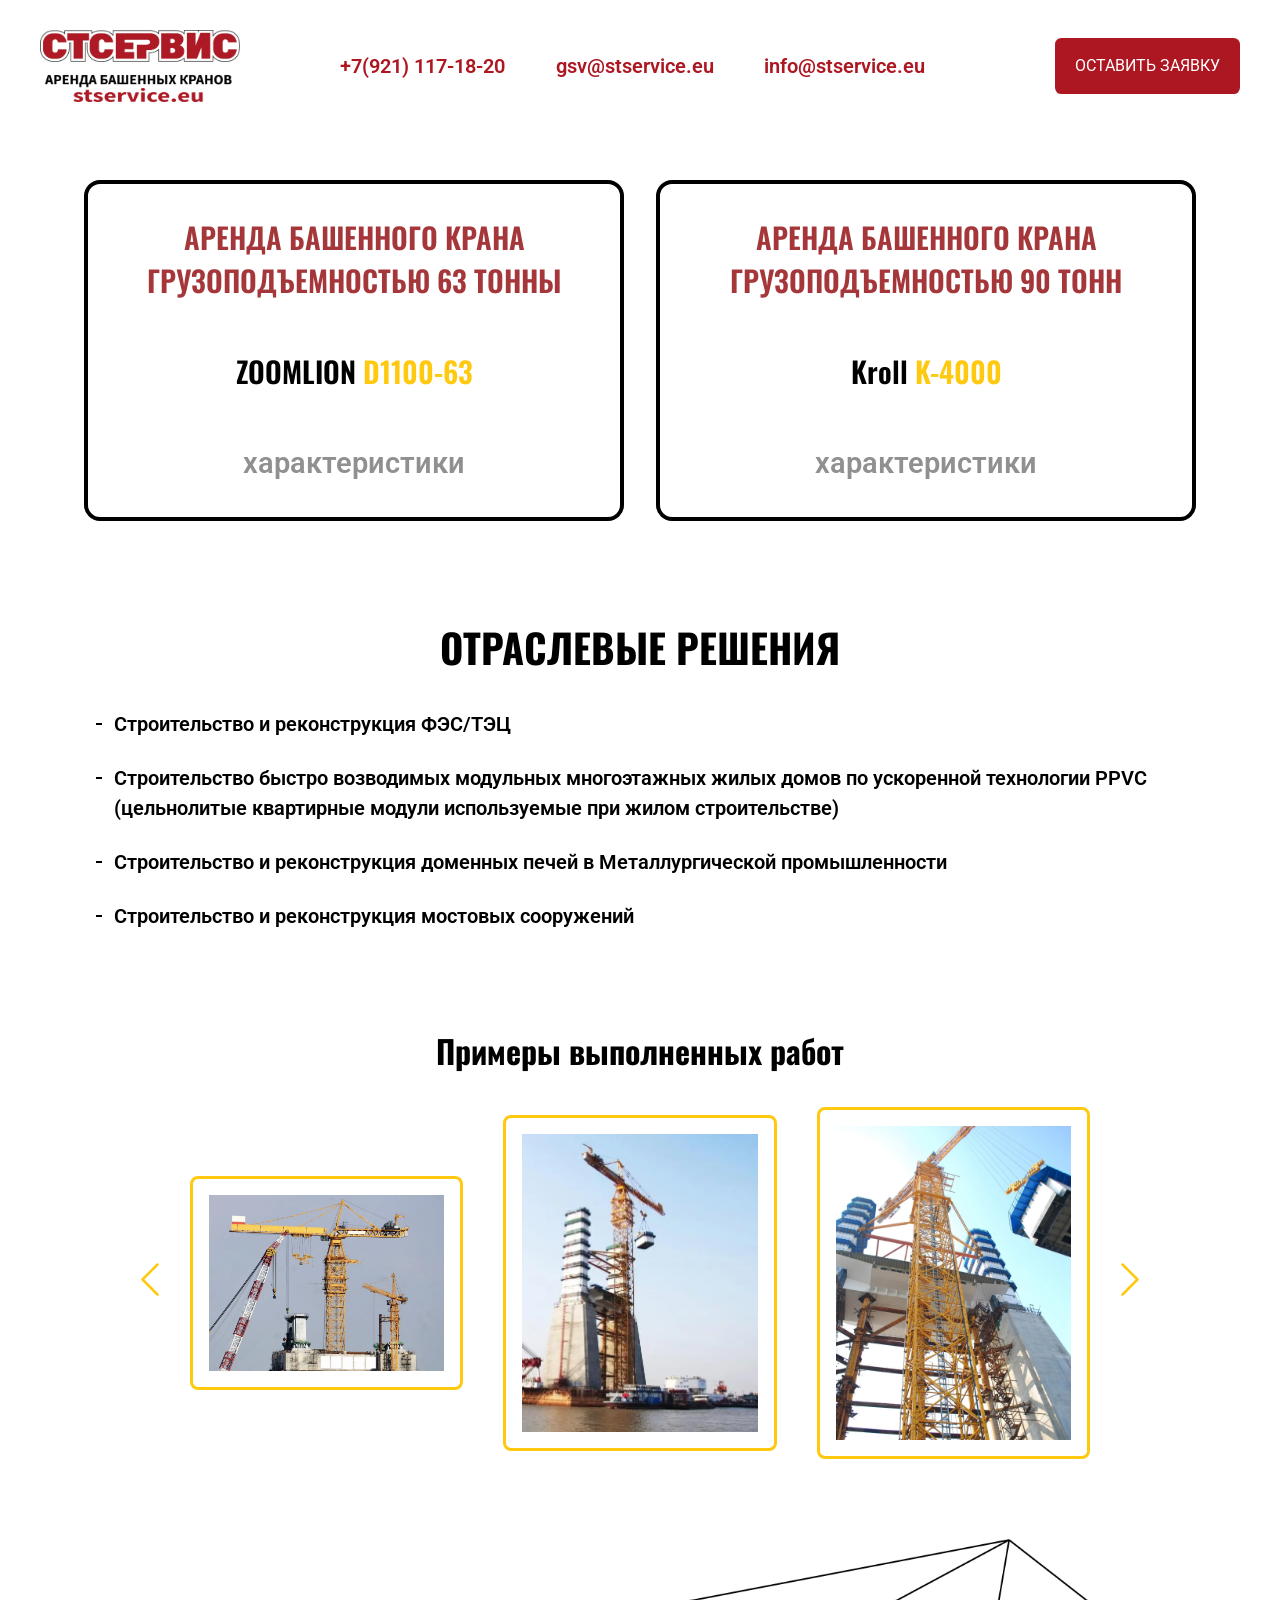
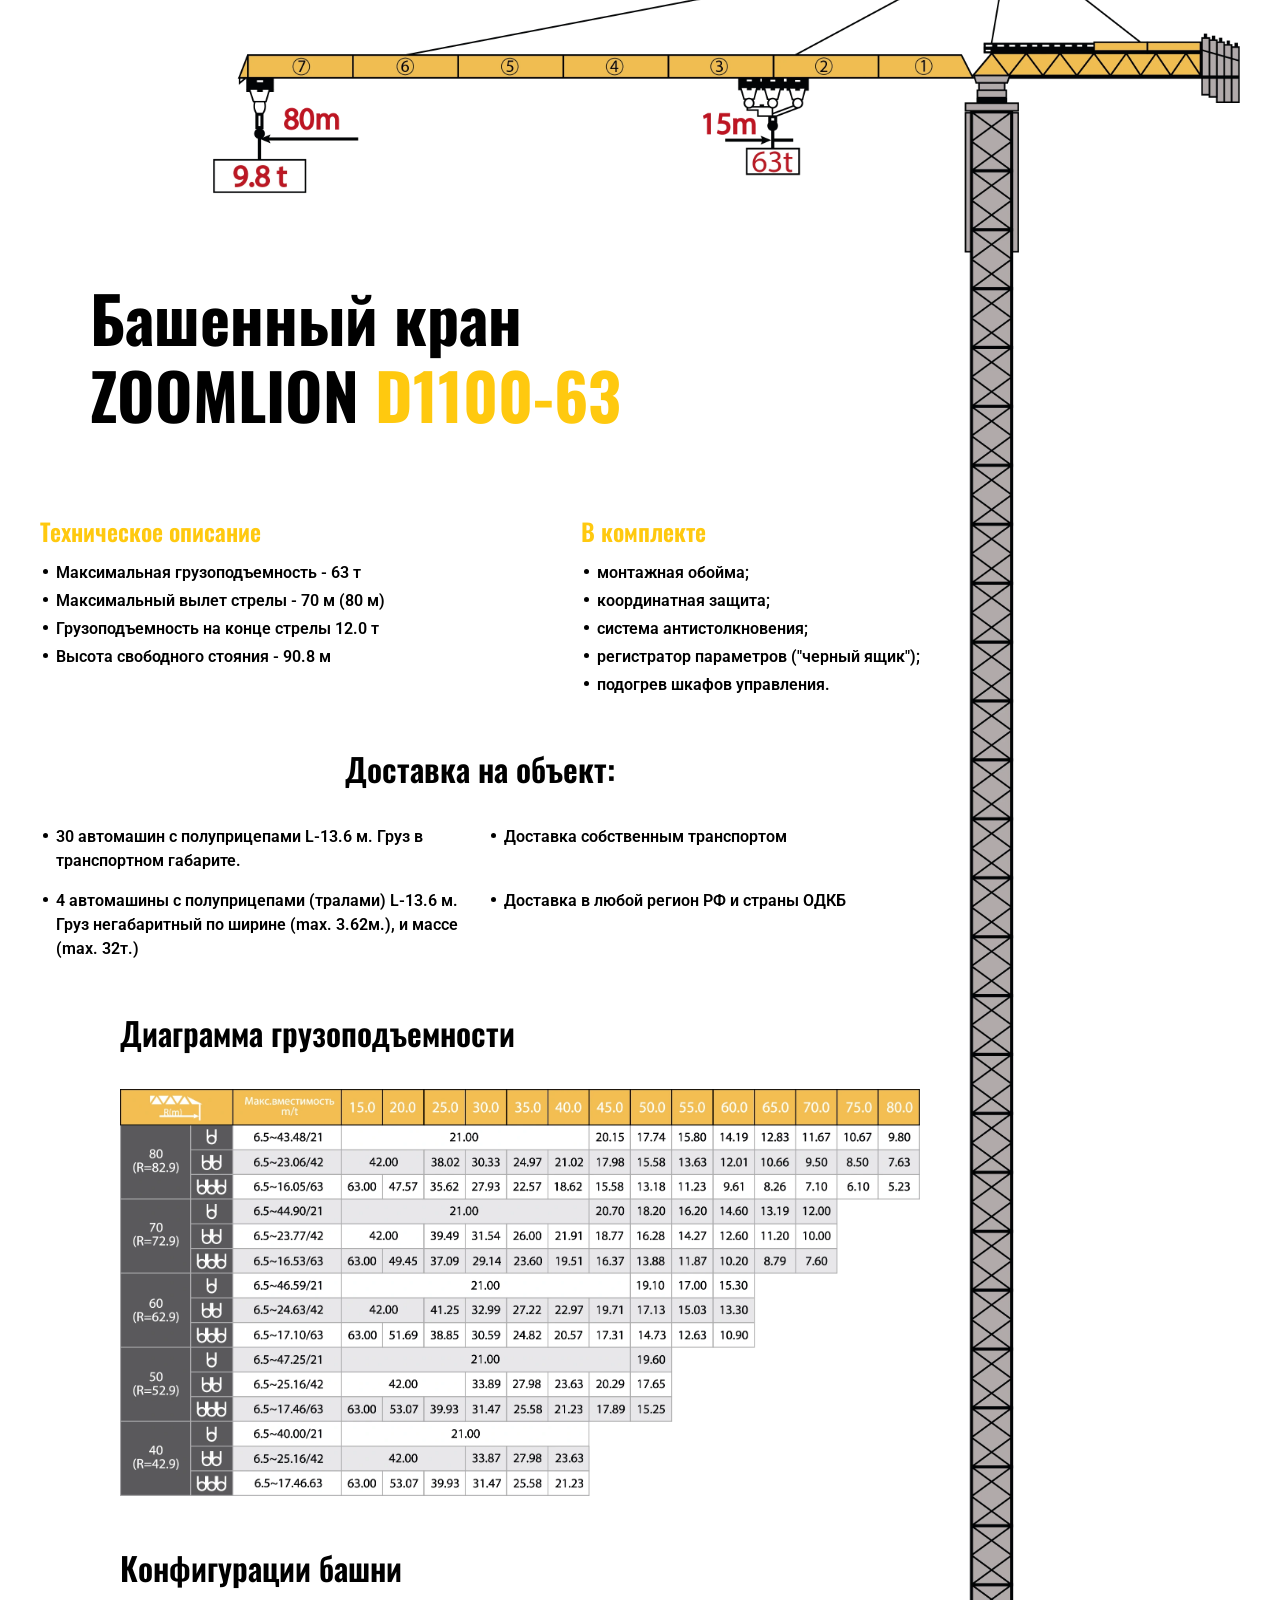
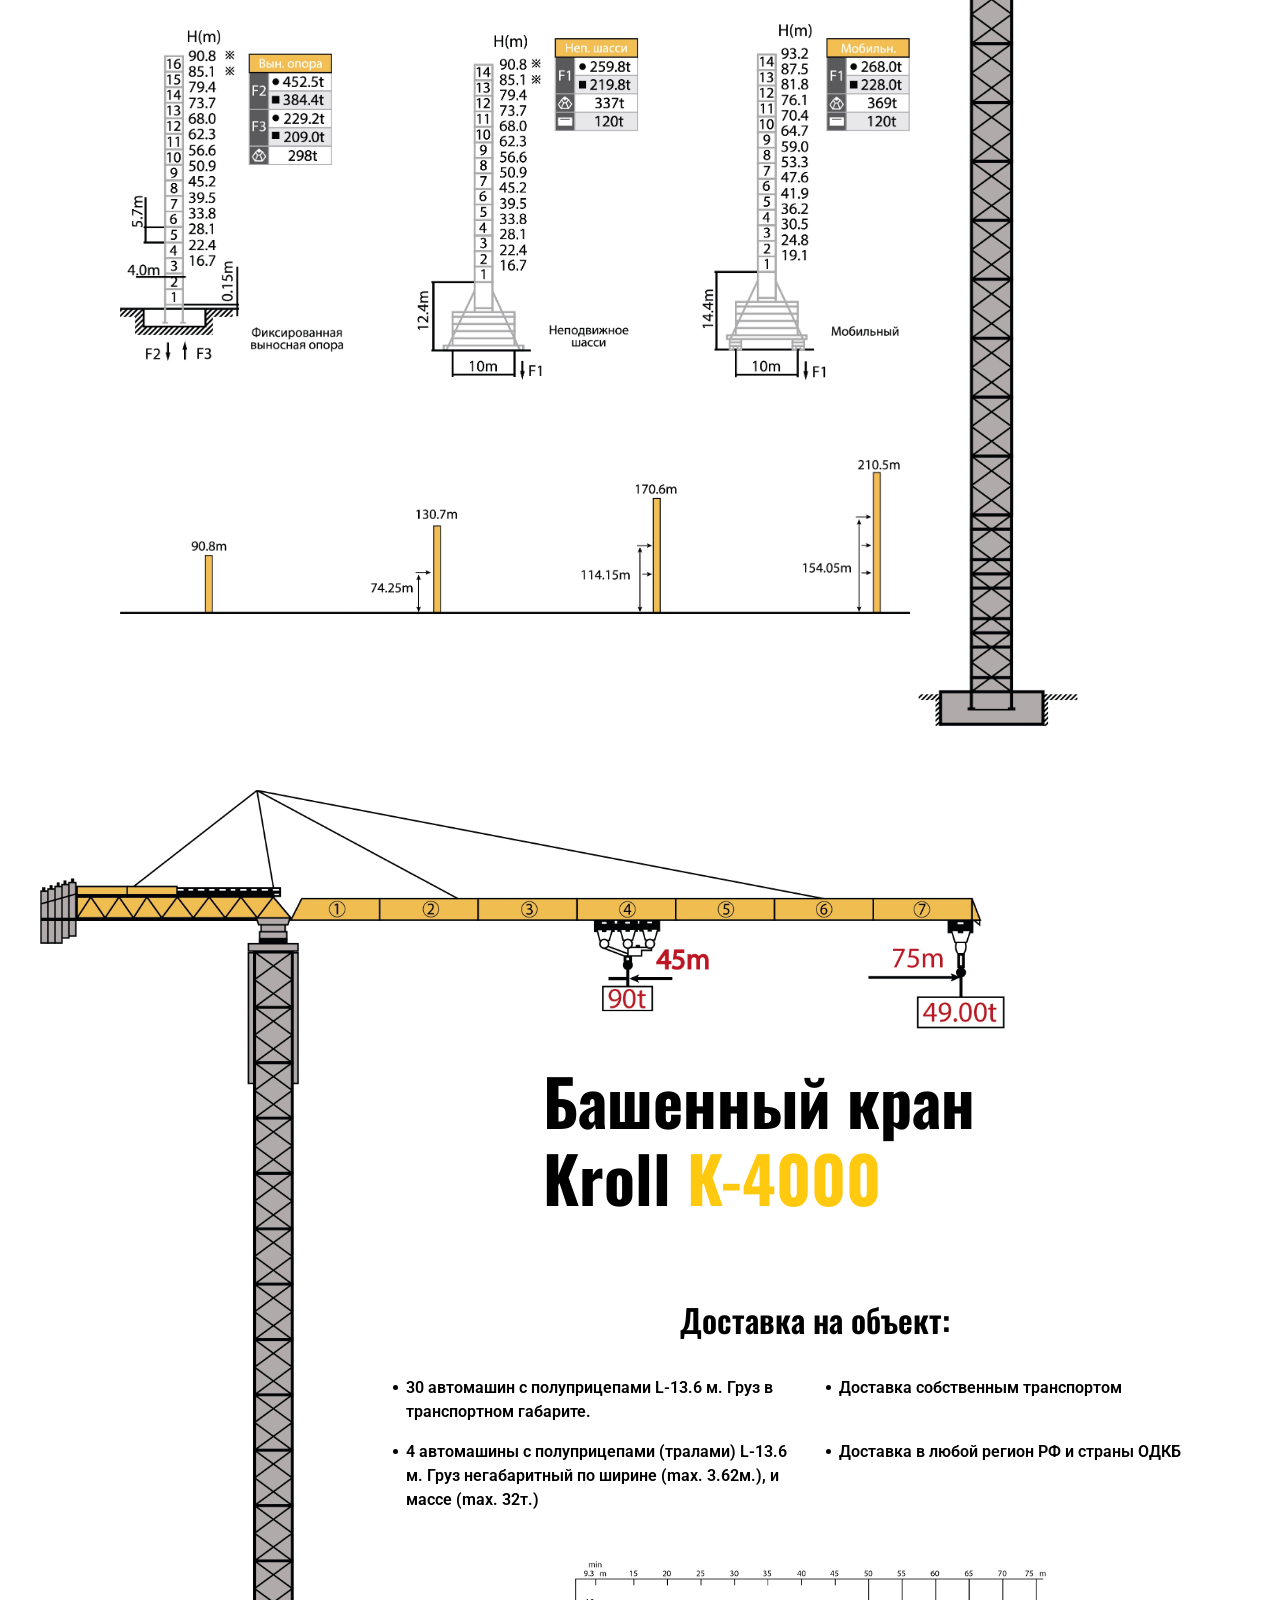
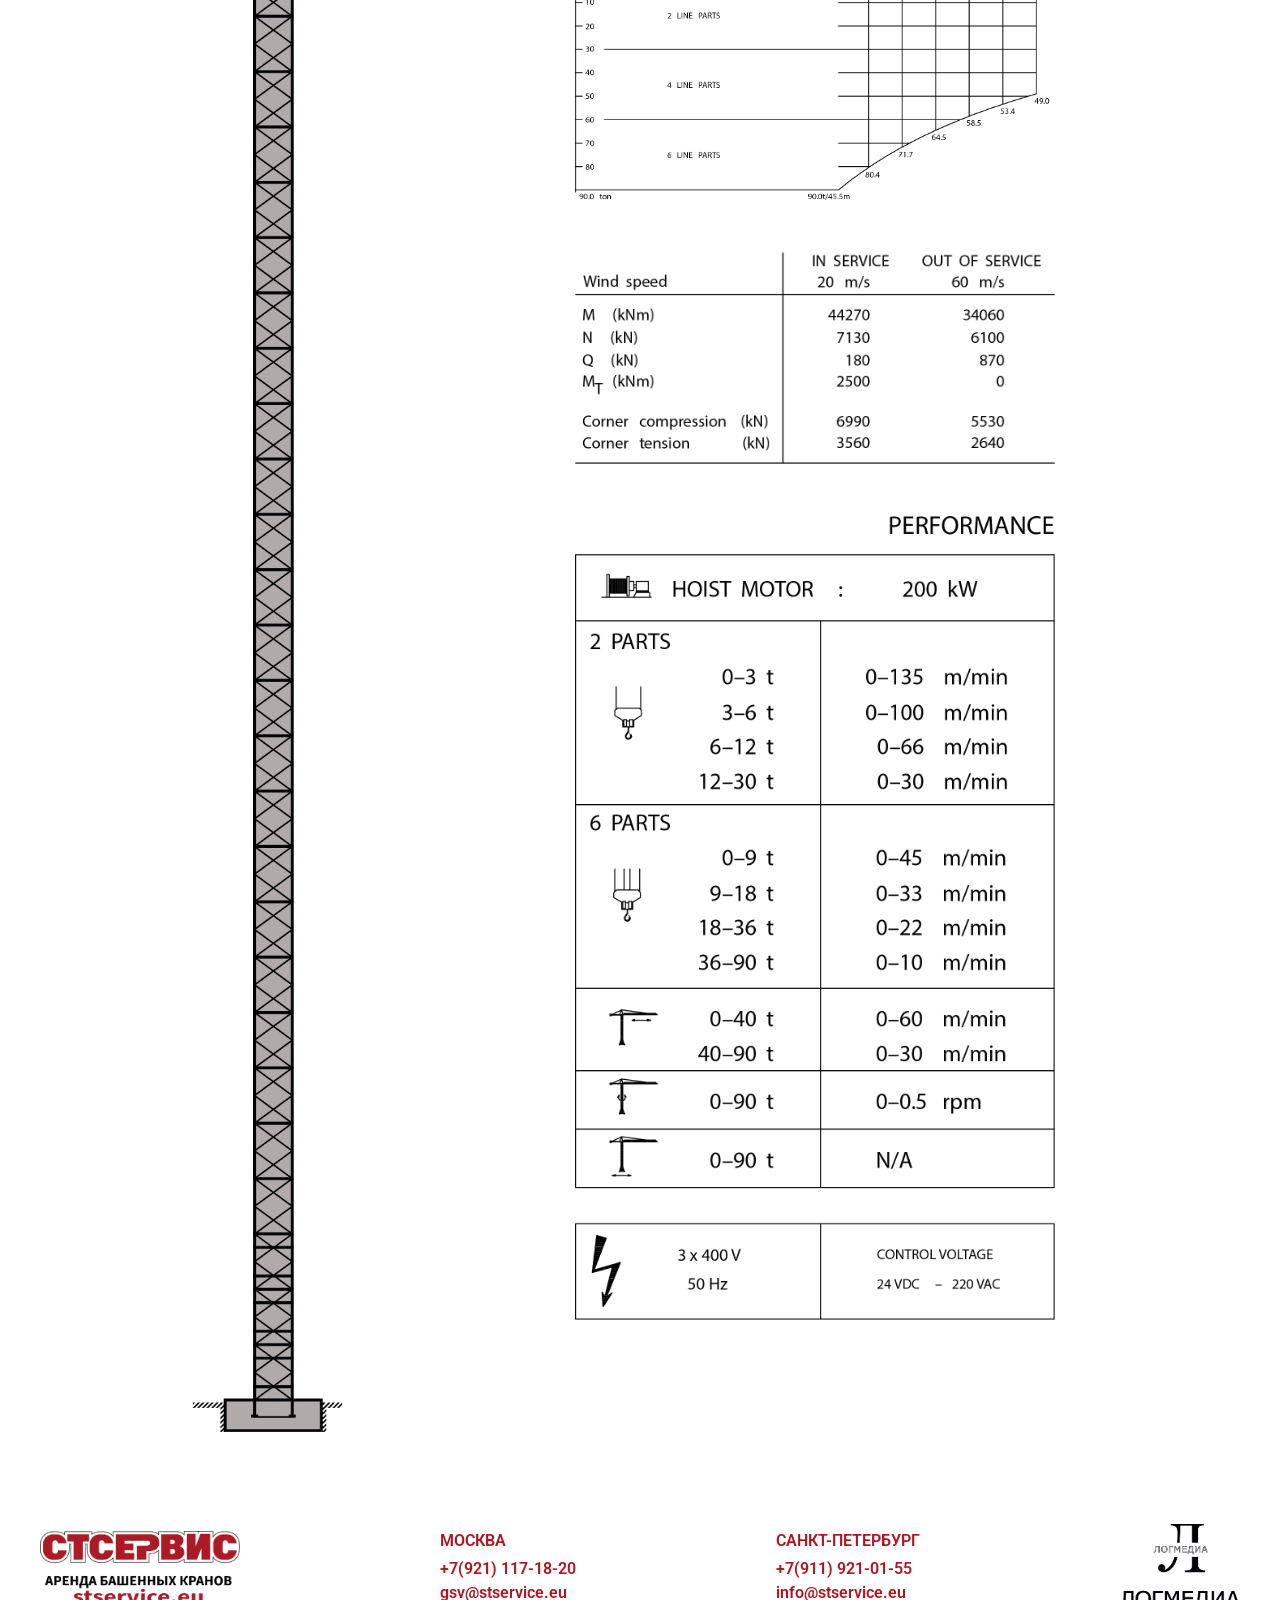
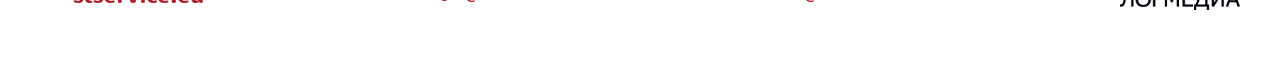
<file: index.html>
<!doctype html>
<html lang="ru">
<head>
  <meta charset="UTF-8">
  <meta
    name="viewport"
    content="width=device-width, user-scalable=no, initial-scale=1.0, maximum-scale=1.0, minimum-scale=1.0"
  >
  <meta
    http-equiv="X-UA-Compatible"
    content="ie=edge"
  >
  <meta
    name="description"
    content="Аренда башенных кранов от компании СТСЕРВИС. Собственный парк техники,
  быстрая доставка в любой регион РФ и страны ОДКБ. Закажите расчет стоимости!"
  >
  <title>СТСЕРВИС - аренда башенных кранов</title>
  <link
    rel="shortcut icon"
    href="images/favicon.ico"
    type="image/x-icon"
  >
  <link
    rel="stylesheet"
    href="css/reset.css"
  >
  <link
    rel="stylesheet"
    href="css/fonts.css"
  >
  <link
    rel="stylesheet"
    href="css/swiper-bundle.min.css"
  >
  <link
    rel="stylesheet"
    href="css/style.css"
  >
</head>
<body class="body">
<div class="wrapper">
  <header class="header">
    <div class="container">
      <div class="header__inner">
        <a
          class="header__logo"
          href="https://stservice.eu/"
        >
          <img
            src="images/header/logo.webp"
            alt="Логотип СТСЕРВИС"
            loading="lazy"
          >
        </a>
        <div class="header__wrapper">
          <ul class="header__list">
            <li class="header__item">
              <a
                class="header__link"
                href="tel:+79211171820"
              >
                +7(921) 117-18-20
              </a>
            </li>
            <li class="header__item">
              <a
                class="header__link"
                href="mailto:gsv@stservice.eu"
              >
                gsv@stservice.eu
              </a>
            </li>
            <li class="header__item">
              <a
                class="header__link"
                href="mailto:info@stservice.eu"
              >
                info@stservice.eu
              </a>
            </li>
          </ul>
          <a
            class="header__btn open-modal"
            href="#"
          >
            ОСТАВИТЬ ЗАЯВКУ
          </a>
        </div>
        <a
          class="burger-icon"
          href="#"
        >
          <span></span>
        </a>
      </div>
    </div>
  </header>
  <main class="main">
    <section class="main__promo promo">
      <h1 class="visually-hidden">
        Аренда башенных кранов в Москве и Санкт-Петербурге — компания СТСЕРВИС
      </h1>
      <div class="container">
        <ul class="promo__list">
          <li class="promo__item">
            <a
              class="promo__link"
              href="#crane-1"
            >
              <h2 class="promo__title title">
                АРЕНДА БАШЕННОГО КРАНА ГРУЗОПОДЪЕМНОСТЬЮ 63 ТОННЫ
              </h2>
              <p class="promo__subtitle title">
                ZOOMLION <span>D1100-63</span>
              </p>
              <span class="promo__info">
                характеристики
              </span>
            </a>
          </li>
          <li class="promo__item">
            <a
              class="promo__link"
              href="#crane-2"
            >
              <h2 class="promo__title title">
                АРЕНДА БАШЕННОГО КРАНА ГРУЗОПОДЪЕМНОСТЬЮ 90 ТОНН
              </h2>
              <p class="promo__subtitle title">
                Kroll <span>K-4000</span>
              </p>
              <span class="promo__info">
                характеристики
              </span>
            </a>
          </li>
        </ul>
      </div>
    </section>
    <section class="main__solutions solutions">
      <div class="container">
        <h2 class="solutions__title title">
          ОТРАСЛЕВЫЕ РЕШЕНИЯ
        </h2>
        <ul class="solutions__list">
          <li class="solutions__item">
            Строительство и реконструкция ФЭС/ТЭЦ
          </li>
          <li class="solutions__item">
            Строительство быстро возводимых модульных многоэтажных жилых домов по ускоренной технологии PPVC
            (цельнолитые квартирные модули используемые при жилом строительстве)
          </li>
          <li class="solutions__item">
            Строительство и реконструкция доменных печей в Металлургической промышленности
          </li>
          <li class="solutions__item">
            Строительство и реконструкция мостовых сооружений
          </li>
        </ul>
      </div>
    </section>
    <section class="main__works works">
      <div class="container">
        <div class="works__inner">
          <h2 class="works__title  title">
            Примеры выполненных работ
          </h2>
          <div class="works__swiper-wrapper">
            <div class="swiper works__swiper">
              <!-- Additional required wrapper -->
              <div class="swiper-wrapper works__wrapper">
                <!-- Slides -->
                <div class="swiper-slide works__slide">
                  <img
                    src="images/works/1.webp"
                    alt="Башенный кран"
                    loading="lazy"
                  />
                </div>
                <div class="swiper-slide works__slide">
                  <img
                    src="images/works/2.webp"
                    alt="Башенный кран"
                    loading="lazy"
                  />
                </div>
                <div class="swiper-slide works__slide">
                  <img
                    src="images/works/3.webp"
                    alt="Башенный кран"
                    loading="lazy"
                  />
                </div>
                <div class="swiper-slide works__slide">
                  <img
                    src="images/works/4.webp"
                    alt="Башенный кран"
                    loading="lazy"
                  />
                </div>
                <div class="swiper-slide works__slide">
                  <img
                    src="images/works/5.webp"
                    alt="Башенный кран"
                    loading="lazy"
                  />
                </div>
                <div class="swiper-slide works__slide">
                  <img
                    src="images/works/6.webp"
                    alt="Башенный кран"
                    loading="lazy"
                  />
                </div>
                <div class="swiper-slide works__slide">
                  <img
                    src="images/works/7.webp"
                    alt="Башенный кран"
                    loading="lazy"
                  />
                </div>
              </div>
            </div>
            <div class="works-button-prev">
              <svg
                xmlns="http://www.w3.org/2000/svg"
                width="24"
                height="24"
                viewBox="0 0 24 24"
                fill="none"
                stroke="currentColor"
                stroke-width="1"
                stroke-linecap="round"
                stroke-linejoin="round"
                class="lucide lucide-chevron-right w-5 h-5 md:w-6 md:h-6 text-[#31A8DC]"
              >
                <path d="m9 18 6-6-6-6"></path>
              </svg>
            </div>
            <div class="works-button-next">
              <svg
                xmlns="http://www.w3.org/2000/svg"
                width="24"
                height="24"
                viewBox="0 0 24 24"
                fill="none"
                stroke="currentColor"
                stroke-width="1"
                stroke-linecap="round"
                stroke-linejoin="round"
                class="lucide lucide-chevron-right w-5 h-5 md:w-6 md:h-6 text-[#31A8DC]"
              >
                <path d="m9 18 6-6-6-6"></path>
              </svg>
            </div>
          </div>
        </div>
      </div>
    </section>

    <section
      class="main__crane-1 crane-1"
      id="crane-1"
    >
      <div class="container">
        <div class="crane-1__inner">
          <h2 class="crane-1__title title">
            Башенный кран ZOOMLION <span>D1100-63</span>
          </h2>
          <div class="crane-1__description">
            <div class="crane-1__technical">
              <h3 class="crane-1__technical-title title">
                Техническое описание
              </h3>
              <ul class="crane-1__list">
                <li class="crane-1__item">
                  Максимальная грузоподъемность - 63 т
                </li>
                <li class="crane-1__item">
                  Максимальный вылет стрелы - 70 м (80 м)
                </li>
                <li class="crane-1__item">
                  Грузоподъемность на конце стрелы 12.0 т
                </li>
                <li class="crane-1__item">
                  Высота свободного стояния - 90.8 м
                </li>
              </ul>
            </div>
            <div class="crane-1__included">
              <h3 class="crane-1__included-title title">
                В комплекте
              </h3>
              <ul class="crane-1__list">
                <li class="crane-1__item">
                  монтажная обойма;
                </li>
                <li class="crane-1__item">
                  координатная защита;
                </li>
                <li class="crane-1__item">
                  система антистолкновения;
                </li>
                <li class="crane-1__item">
                  регистратор параметров ("черный ящик");
                </li>
                <li class="crane-1__item">
                  подогрев шкафов управления.
                </li>
              </ul>
            </div>
          </div>

          <div class="crane-1__delivery delivery">
            <h3 class="delivery-title title">
              Доставка на объект:
            </h3>
            <ul class="delivery__list">
              <li class="delivery__item">
                30 автомашин с полуприцепами L-13.6 м. Груз в транспортном габарите.
              </li>
              <li class="delivery__item">
                Доставка собственным транспортом
              </li>
              <li class="delivery__item">
                4 автомашины с полуприцепами (тралами) L-13.6 м.
                Груз негабаритный по ширине (max. 3.62м.), и массе (max. 32т.)
              </li>
              <li class="delivery__item">
                Доставка в любой регион РФ и страны ОДКБ
              </li>
            </ul>
          </div>

          <div class="crane-1__diagram">
            <h3 class="crane-1__diagram-title title">
              Диаграмма грузоподъемности
            </h3>
            <div class="crane-1__diagram-img">
              <img
                src="images/crane-63/a7.webp"
                alt="Диаграмма грузоподъемности"
                loading="lazy"
              >
            </div>
          </div>
          <div class="crane-1__config">
            <h3 class="crane-1__config-title title">
              Конфигурации башни
            </h3>
            <div class="crane-1__config-img">
              <img
                src="images/crane-63/a8.webp"
                alt="Конфигурация башни"
                loading="lazy"
              >
            </div>
            <div class="crane-1__config-img">
              <img
                src="images/crane-63/a9.webp"
                alt="Конфигурация башни"
                loading="lazy"
              >
            </div>
          </div>
        </div>
      </div>
    </section>
    <section
      class="main__crane-2 crane-2"
      id="crane-2"
    >
      <div class="container">
        <div class="crane-2__wrapper">
          <div class="crane-2__inner">
            <h2 class="crane-2__title title">
              Башенный кран Kroll <span>K-4000</span>
            </h2>
            <div class="crane-2__delivery delivery">
              <h3 class="delivery-title title">
                Доставка на объект:
              </h3>
              <ul class="delivery__list">
                <li class="delivery__item">
                  30 автомашин с полуприцепами L-13.6 м. Груз в транспортном габарите.
                </li>
                <li class="delivery__item">
                  Доставка собственным транспортом
                </li>
                <li class="delivery__item">
                  4 автомашины с полуприцепами (тралами) L-13.6 м.
                  Груз негабаритный по ширине (max. 3.62м.), и массе (max. 32т.)
                </li>
                <li class="delivery__item">
                  Доставка в любой регион РФ и страны ОДКБ
                </li>
              </ul>
              <div class="crane-2__img">
                <img
                  src="images/crane-90/a11.webp"
                  alt="Диаграмма"
                  loading="lazy"
                >
              </div>
              <div class="crane-2__img">
                <img
                  src="images/crane-90/a1.webp"
                  alt="Диаграмма"
                  loading="lazy"
                >
              </div>
              <div class="crane-2__img">
                <img
                  src="images/crane-90/a2.webp"
                  alt="Таблица производительности"
                  loading="lazy"
                >
              </div>
            </div>
          </div>
        </div>
      </div>
    </section>

  </main>
  <footer class="footer">
    <div class="container">
      <div class="footer__inner">
        <a
          class="footer__logo"
          href="https://stservice.eu/"
        >
          <img
            src="images/header/logo.webp"
            alt="Логотип СТСЕРВИС"
            loading="lazy"
          >
        </a>
        <ul class="footer__list">
          <li class="footer__item">
            МОСКВА
          </li>
          <li class="footer__item">
            <a
              class="footer__link"
              href="tel:+79211171820"
            >
              +7(921) 117-18-20
            </a>
          </li>
          <li class="footer__item">
            <a
              class="footer__link"
              href="mailto:gsv@stservice.eu"
            >
              gsv@stservice.eu
            </a>
          </li>
        </ul>
        <ul class="footer__list">
          <li class="footer__item">
            САНКТ-ПЕТЕРБУРГ
          </li>
          <li class="footer__item">
            <a
              class="footer__link"
              href="tel:+79119210155"
            >
              +7(911) 921-01-55
            </a>
          </li>
          <li class="footer__item">
            <a
              class="footer__link"
              href="mailto:info@stservice.eu"
            >
              info@stservice.eu
            </a>
          </li>
        </ul>
        <div class="footer__logo-2">
          <img
            src="images/footer/logmedia-logo.webp"
            alt="Логотип Логмедиа"
            loading="lazy"
          >
        </div>
      </div>
    </div>
  </footer>

  <div class="modal">
    <div class="modal__window">
      <div class="modal__cancel">
        <svg
          xmlns="http://www.w3.org/2000/svg"
          version="1"
          viewBox="0 0 24 24"
        >
          <path d="M13 12l5-5-1-1-5 5-5-5-1 1 5 5-5 5 1 1 5-5 5 5 1-1z"></path>
        </svg>
      </div>
      <h3 class="modal__title title">
        Оставить заявку
      </h3>
      <p class="modal__subtitle">
        Оставьте ваши контактные данные, и наш менеджер свяжется с Вами в ближайшее время
      </p>
      <form class="modal__form">
        <label class="modal__label">
          <span class="visually-hidden">Ваше имя</span>
          <input
            type="text"
            name="name"
            placeholder="Ваше имя *"
          >
        </label>
        <label class="modal__label">
          <span class="visually-hidden">Ваш телефон *</span>
          <input
            type="tel"
            name="phone"
            placeholder="Ваш телефон *"
          >
        </label>
        <label class="modal__checkbox">
          <input
            type="checkbox"
            class="modal__checkbox__input"
            required
          >
          <span class="modal__checkbox__custom"></span>
          <span class="modal__checkbox__text">Я согласен с <a class="modal__checkbox__link" href="privacy-policy.html">политикой конфиденциальности</a> *</span>
        </label>
        <label class="modal__btn">
          <input
            type="submit"
            value="ОСТАВИТЬ ЗАЯВКУ"
          >
        </label>


      </form>
    </div>
  </div>

</div>


<script src="js/swiper-bundle.min.js"></script>
<script
  src="js/main.js"
  type="module"
></script>
</body>
</html>
</file>
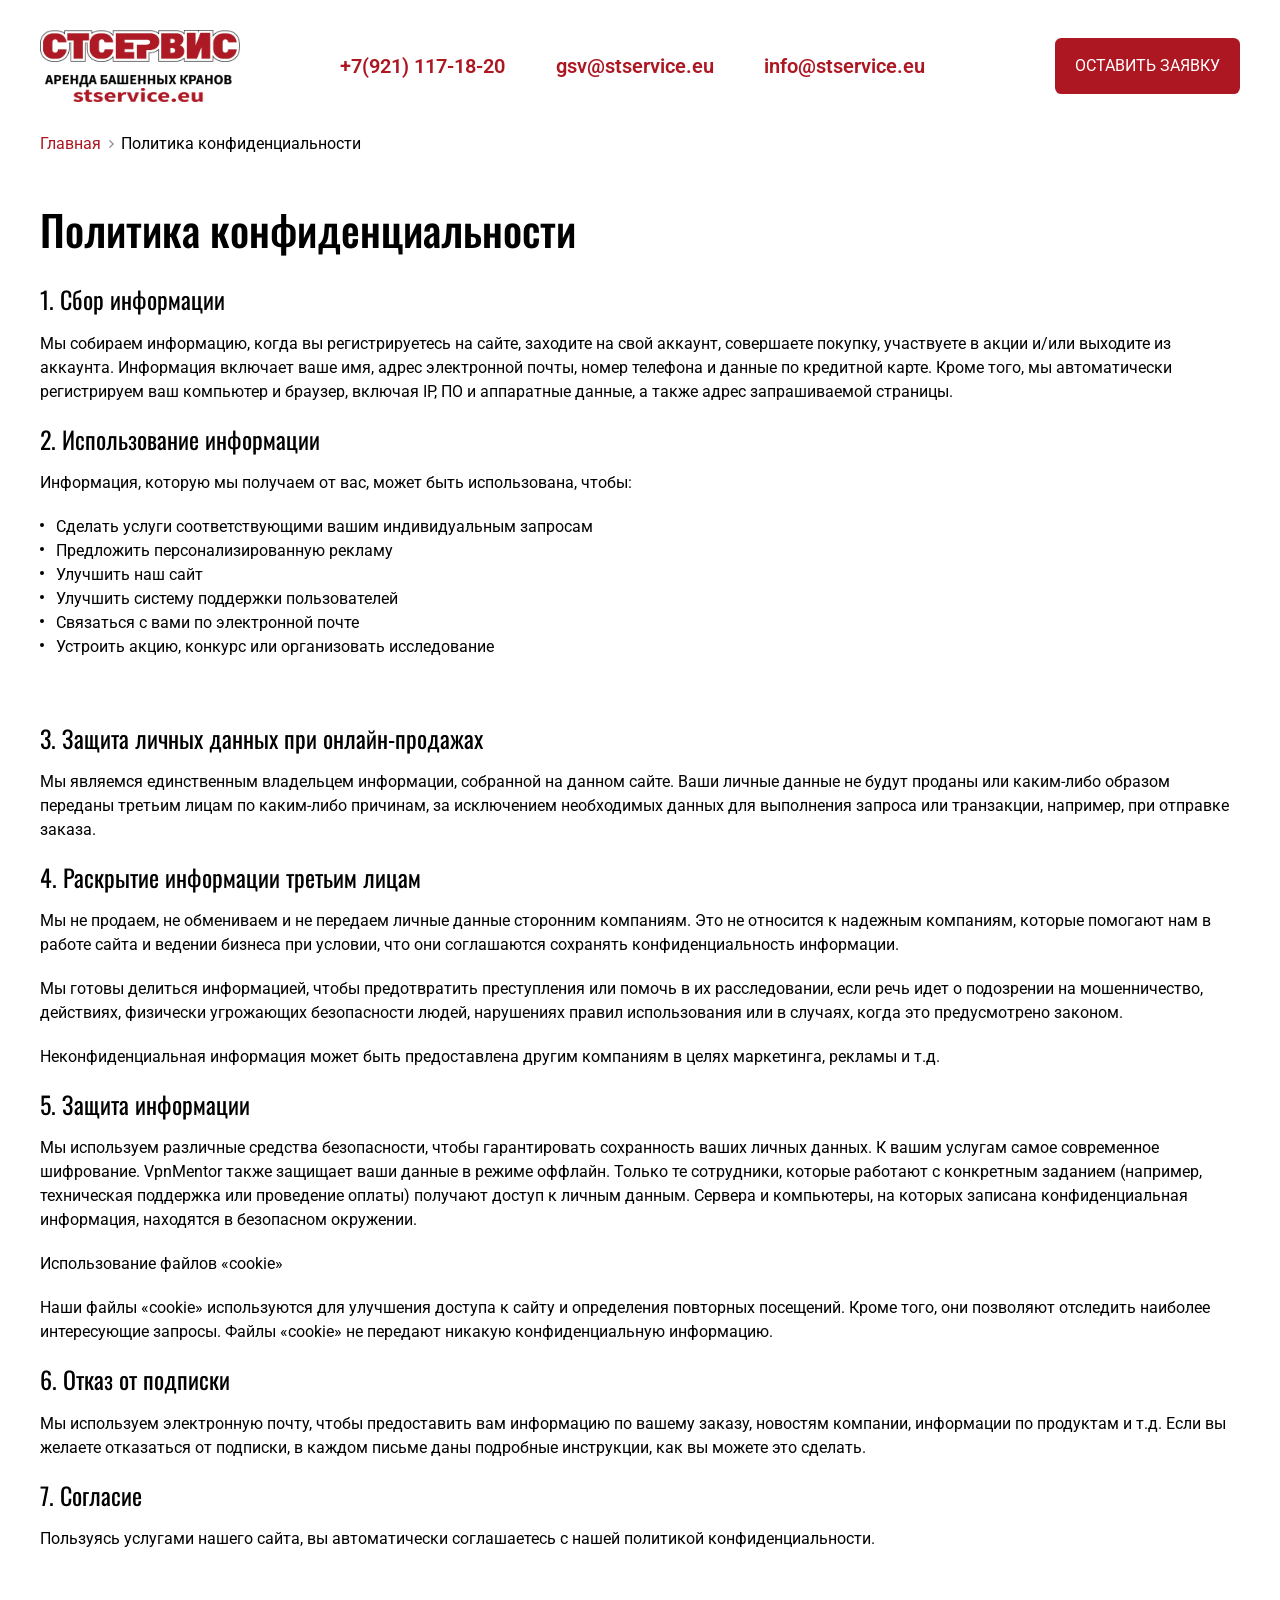
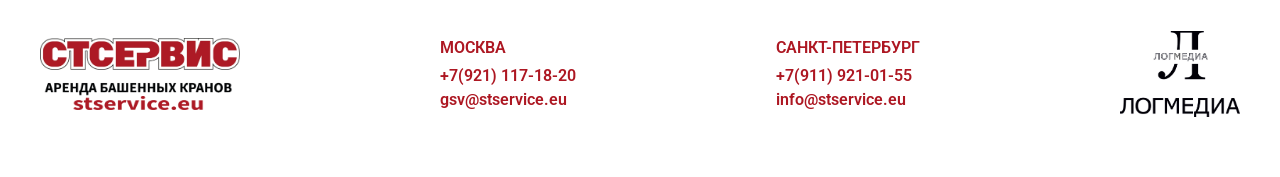
<file: privacy-policy.html>
<!doctype html>
<html lang="ru">
<head>
  <meta charset="UTF-8">
  <meta
    name="viewport"
    content="width=device-width, user-scalable=no, initial-scale=1.0, maximum-scale=1.0, minimum-scale=1.0"
  >
  <meta
    http-equiv="X-UA-Compatible"
    content="ie=edge"
  >
  <meta
    name="description"
    content="Аренда башенных кранов от компании СТСЕРВИС. Собственный парк техники,
  быстрая доставка в любой регион РФ и страны ОДКБ. Закажите расчет стоимости!"
  >
  <title>СТСЕРВИС - аренда башенных кранов</title>
  <link
    rel="shortcut icon"
    href="images/favicon.ico"
    type="image/x-icon"
  >
  <link
    rel="stylesheet"
    href="css/reset.css"
  >
  <link
    rel="stylesheet"
    href="css/fonts.css"
  >
  <link
    rel="stylesheet"
    href="css/swiper-bundle.min.css"
  >
  <link
    rel="stylesheet"
    href="css/style.css"
  >
</head>
<body class="body">
<div class="wrapper">
  <header class="header">
    <div class="container">
      <div class="header__inner">
        <a
          class="header__logo"
          href="https://stservice.eu/"
        >
          <img
            src="images/header/logo.webp"
            alt="Логотип СТСЕРВИС"
          >
        </a>
        <div class="header__wrapper">
          <ul class="header__list">
            <li class="header__item">
              <a
                class="header__link"
                href="tel:+79211171820"
              >
                +7(921) 117-18-20
              </a>
            </li>
            <li class="header__item">
              <a
                class="header__link"
                href="mailto:gsv@stservice.eu"
              >
                gsv@stservice.eu
              </a>
            </li>
            <li class="header__item">
              <a
                class="header__link"
                href="mailto:info@stservice.eu"
              >
                info@stservice.eu
              </a>
            </li>
          </ul>
          <a
            class="header__btn open-modal"
            href="#"
          >
            ОСТАВИТЬ ЗАЯВКУ
          </a>
        </div>
        <a
          class="burger-icon"
          href="#"
        >
          <span></span>
        </a>
      </div>
    </div>
  </header>
  <main class="main">
    <div class="main__privacy-policy privacy-policy">
      <div class="container">
        <div class="breadcrumb">
          <ul class="breadcrumb__list">
            <li class="breadcrumb__item">
              <a
                class="breadcrumb__link"
                href="index.html"
              >
              Главная
              </a>
            </li>
            <li class="breadcrumb__item">
              <svg
                xmlns="http://www.w3.org/2000/svg"
                width="20"
                height="20"
                fill="none"
              >
                <path
                  fill-rule="evenodd"
                  clip-rule="evenodd"
                  d="M8.308 6.225a.625.625 0 0 0 0 .884L11.199 10l-2.891 2.892a.625.625 0 1 0 .884.883l3.333-3.333a.625.625 0 0 0 0-.884L9.192 6.225a.625.625 0 0 0-.884 0Z"
                  fill="#858A93"
                />
              </svg>
            </li>
            <li class="breadcrumb__item">
              Политика конфиденциальности
            </li>
          </ul>
        </div>
        <h2 class="privacy-policy__title title">
          Политика конфиденциальности
        </h2>
        <div class="privacy-policy__content">
          <h3 class="privacy-policy__content-title">
            1. Сбор информации
          </h3>
          <p class="privacy-policy__text">
            Мы собираем информацию, когда вы регистрируетесь на сайте, заходите на свой аккаунт, совершаете покупку,
            участвуете в акции и/или выходите из аккаунта. Информация включает ваше имя, адрес электронной почты, номер
            телефона и данные по кредитной карте. Кроме того, мы
            автоматически регистрируем ваш компьютер и браузер, включая IP, ПО и аппаратные данные, а также адрес
            запрашиваемой страницы.
          </p>
          <h3 class="privacy-policy__content-title">
            2. Использование информации
          </h3>
          <p class="privacy-policy__text">
            Информация, которую мы получаем от вас, может быть использована, чтобы:
          </p>
          <ul class="privacy-policy__list">
            <li class="privacy-policy__item">
              Сделать услуги соответствующими вашим индивидуальным запросам
            </li>
            <li class="privacy-policy__item">
              Предложить персонализированную рекламу
            </li>
            <li class="privacy-policy__item">
              Улучшить наш сайт
            </li>
            <li class="privacy-policy__item">
              Улучшить систему поддержки пользователей
            </li>
            <li class="privacy-policy__item">
              Связаться с вами по электронной почте
            </li>
            <li class="privacy-policy__item">
              Устроить акцию, конкурс или организовать исследование
            </li>
          </ul>
          <h3 class="privacy-policy__content-title">
            3. Защита личных данных при онлайн-продажах
          </h3>
          <p class="privacy-policy__text">
            Мы являемся единственным владельцем информации, собранной на данном сайте. Ваши личные данные не будут
            проданы или каким-либо образом переданы третьим лицам по каким-либо причинам, за исключением необходимых
            данных для выполнения запроса или транзакции, например, при отправке заказа.
          </p>
          <h3 class="privacy-policy__content-title">
            4. Раскрытие информации третьим лицам
          </h3>
          <p class="privacy-policy__text">
            Мы не продаем, не обмениваем и не передаем личные данные сторонним компаниям. Это не относится к надежным
            компаниям, которые помогают нам в работе сайта и ведении бизнеса при условии, что они соглашаются
            сохранять конфиденциальность информации.
          </p>
          <p class="privacy-policy__text">
            Мы готовы делиться информацией, чтобы предотвратить преступления или помочь в их расследовании, если речь
            идет о подозрении на мошенничество, действиях, физически угрожающих безопасности людей, нарушениях правил
            использования или в случаях, когда это предусмотрено законом.
          </p>
          <p class="privacy-policy__text">
            Неконфиденциальная информация может быть предоставлена другим компаниям в целях маркетинга, рекламы и т.д.
          </p>
          <h3 class="privacy-policy__content-title">
            5. Защита информации
          </h3>
          <p class="privacy-policy__text">
            Мы используем различные средства безопасности, чтобы гарантировать сохранность ваших личных данных.
            К вашим услугам самое современное шифрование. VpnMentor также защищает ваши данные в режиме оффлайн.
            Только те сотрудники, которые работают с конкретным заданием
            (например, техническая поддержка или проведение оплаты) получают доступ к личным данным.
            Сервера и компьютеры, на которых записана конфиденциальная информация, находятся в безопасном окружении.
          </p>
          <p class="privacy-policy__text">
            Использование файлов «cookie»
          </p>
          <p class="privacy-policy__text">
            Наши файлы «cookie» используются для улучшения доступа к сайту и определения повторных посещений.
            Кроме того, они позволяют отследить наиболее интересующие запросы. Файлы «cookie» не передают никакую
            конфиденциальную информацию.
          </p>
          <h3 class="privacy-policy__content-title">
            6. Отказ от подписки
          </h3>
          <p class="privacy-policy__text">
            Мы используем электронную почту, чтобы предоставить вам информацию по вашему заказу, новостям компании,
            информации по продуктам и т.д. Если вы желаете отказаться от подписки, в каждом письме даны подробные
            инструкции, как вы можете это сделать.
          </p>
          <h3 class="privacy-policy__content-title">
            7. Согласие
          </h3>
          <p class="privacy-policy__text">
            Пользуясь услугами нашего сайта, вы автоматически соглашаетесь с нашей политикой конфиденциальности.
          </p>

        </div>
      </div>
    </div>
  </main>
  <footer class="footer">
    <div class="container">
      <div class="footer__inner">
        <a
          class="footer__logo"
          href="https://stservice.eu/"
        >
          <img
            src="images/header/logo.webp"
            alt="Логотип СТСЕРВИС"
          >
        </a>
        <ul class="footer__list">
          <li class="footer__item">
            МОСКВА
          </li>
          <li class="footer__item">
            <a
              class="footer__link"
              href="tel:+79211171820"
            >
              +7(921) 117-18-20
            </a>
          </li>
          <li class="footer__item">
            <a
              class="footer__link"
              href="mailto:gsv@stservice.eu"
            >
              gsv@stservice.eu
            </a>
          </li>
        </ul>
        <ul class="footer__list">
          <li class="footer__item">
            САНКТ-ПЕТЕРБУРГ
          </li>
          <li class="footer__item">
            <a
              class="footer__link"
              href="tel:+79119210155"
            >
              +7(911) 921-01-55
            </a>
          </li>
          <li class="footer__item">
            <a
              class="footer__link"
              href="mailto:info@stservice.eu"
            >
              info@stservice.eu
            </a>
          </li>
        </ul>
        <div class="footer__logo-2">
          <img
            src="images/footer/logmedia-logo.webp"
            alt="Логотип Логмедиа"
            loading="lazy"
          >
        </div>
      </div>
    </div>
  </footer>

  <div class="modal">
    <div class="modal__window">
      <div class="modal__cancel">
        <svg
          xmlns="http://www.w3.org/2000/svg"
          version="1"
          viewBox="0 0 24 24"
        >
          <path d="M13 12l5-5-1-1-5 5-5-5-1 1 5 5-5 5 1 1 5-5 5 5 1-1z"></path>
        </svg>
      </div>
      <h3 class="modal__title title">
        Оставить заявку
      </h3>
      <p class="modal__subtitle">
        Оставьте ваши контактные данные, и наш менеджер свяжется с Вами в ближайшее время
      </p>
      <form class="modal__form">
        <label class="modal__label">
          <span class="visually-hidden">Ваше имя</span>
          <input
            type="text"
            name="name"
            placeholder="Ваше имя *"
          >
        </label>
        <label class="modal__label">
          <span class="visually-hidden">Ваш телефон *</span>
          <input
            type="tel"
            name="phone"
            placeholder="Ваш телефон *"
          >
        </label>
        <label class="modal__checkbox">
          <input
            type="checkbox"
            class="modal__checkbox__input"
            required
          >
          <span class="modal__checkbox__custom"></span>
          <span class="modal__checkbox__text">Я согласен с <a href="#">политикой конфиденциальности</a> *</span>
        </label>
        <label class="modal__btn">
          <input
            type="submit"
            value="ОСТАВИТЬ ЗАЯВКУ"
          >
        </label>


      </form>
    </div>
  </div>

</div>


<script src="js/swiper-bundle.min.js"></script>
<script
  src="js/main.js"
  type="module"
></script>
</body>
</html>
</file>
<file: css/fonts.css>
@font-face {
    font-family: 'Roboto';
    src: url('../fonts/Roboto-Regular.woff2') format('woff2');
    font-weight: 400;
    font-style: normal;
    font-display: swap;
}

@font-face {
    font-family: 'Roboto';
    src: url('../fonts/Roboto-Bold.woff2') format('woff2');
    font-weight: 700;
    font-style: normal;
    font-display: swap;
}

@font-face {
    font-family: 'Roboto';
    src: url('../fonts/Roboto-SemiBold.woff2') format('woff2');
    font-weight: 600;
    font-style: normal;
    font-display: swap;
}

@font-face {
    font-family: 'Oswald';
    src: url('../fonts/Oswald-Bold.woff2') format('woff2'),
    url('Oswald-Bold.woff') format('woff');
    font-weight: bold;
    font-style: normal;
    font-display: swap;
}

@font-face {
    font-family: 'Oswald';
    src: url('../fonts/Oswald-Medium.woff2') format('woff2'),
    url('Oswald-Medium.woff') format('woff');
    font-weight: 500;
    font-style: normal;
    font-display: swap;
}

@font-face {
    font-family: 'Oswald';
    src: url('../fonts/Oswald-Regular.woff2') format('woff2'),
    url('Oswald-Regular.woff') format('woff');
    font-weight: normal;
    font-style: normal;
    font-display: swap;
}

@font-face {
    font-family: 'Oswald';
    src: url('../fonts/Oswald-SemiBold.woff2') format('woff2'),
    url('Oswald-SemiBold.woff') format('woff');
    font-weight: 600;
    font-style: normal;
    font-display: swap;
}
</file>
<file: css/style.css>
@import "global.css";
@import "header.css";
@import "main.css";
@import "footer.css";
@import "modal.css";
@import "privacy-poclicy.css";

@media (max-width: 992px) {
  .burger-icon {
    display: flex;
  }

  .header__wrapper {
    padding: 26vh 1rem 2rem;
    max-width: 100%;
    flex-direction: column;
    justify-content: start;

    position: fixed;
    inset: 0;

    background-color: var(--bg-color);
    font-size: 1.5rem;
    z-index: 1;

    opacity: 0;
    visibility: hidden;
    transform: translateY(-50%);
    transition: all .4s;
  }

  .header__list {
    flex-direction: column;
  }

  .promo__list {
    grid-template-columns: 1fr;
    align-items: center;
  }

  .promo__item {
    justify-self: center;
  }

  .works__swiper-wrapper {
    max-width: 650px;
  }

  .works-button-prev {
    left: -60px;
  }

  .works-button-next {
    right: -60px;
  }


  .crane-1__inner,
  .crane-2__inner {
    padding: 0;
    background-image: none;
  }


/*  max-width: 992px */

}

@media (max-width: 768px) {


  .header__logo,
  .footer__logo {
    max-width: 150px;
  }

  .promo__link {
    gap: 1rem;
  }

  .works__swiper-wrapper {
    max-width: 400px;
  }

  .crane-1__title,
  .crane-2__title {
    margin-bottom: 3rem;
    padding-left: 0;
    max-width: 33rem;
    font-size: 3rem;
  }

  .crane-1__description {
    flex-direction: column;
  }

  .delivery__list {
    grid-template-columns: 1fr;
  }

  .crane-1__diagram,
  .crane-1__config {
    padding-left: 0;
  }




  .footer__inner {
    flex-wrap: wrap;
  }


/*  max-width: 768px */
}

@media (max-width: 576px) {
  .promo__list {
    row-gap: 1rem;
  }

  .promo__link {
    padding: 1rem 0.5rem;
  }

  .promo__title,
  .promo__subtitle,
  .promo__info {
    font-size: 1.3rem;
    font-weight: 600;
    text-align: center;
  }

  .solutions__title {
    font-size: 1.8rem;
  }

  .solutions__list {
    font-size: 1rem;
  }

  .works__title {
    font-size: 1.3rem;
  }

  .works__swiper-wrapper {
    max-width: 280px;
  }

  .crane-1__title,
  .crane-2__title {
    margin-bottom: 2rem;
    max-width: 20rem;
    font-size: 2rem;
  }

  .delivery-title,
  .crane-1__diagram-title,
  .crane-1__config-title {
    font-size: 1.5rem;
  }

  .footer__inner {
    display: grid;
    grid-template-columns: 1fr 1fr;
  }

  .footer__logo {
    grid-column: 1 / -1;
  }

  .footer__logo-2 {
  }

  .footer__logo-2 {
    max-width: 90px;
  }


/*  max-width: 576px */
}

@media (max-width: 420px) {

  .solutions__title {
    font-size: 1.5rem;
  }


  .works__swiper-wrapper {
    max-width: 200px;
  }


/*  max-width: 420px  */
}

@media (max-width: 340px) {
  .footer__inner {
    grid-template-columns: 1fr;
  }
}
</file>
